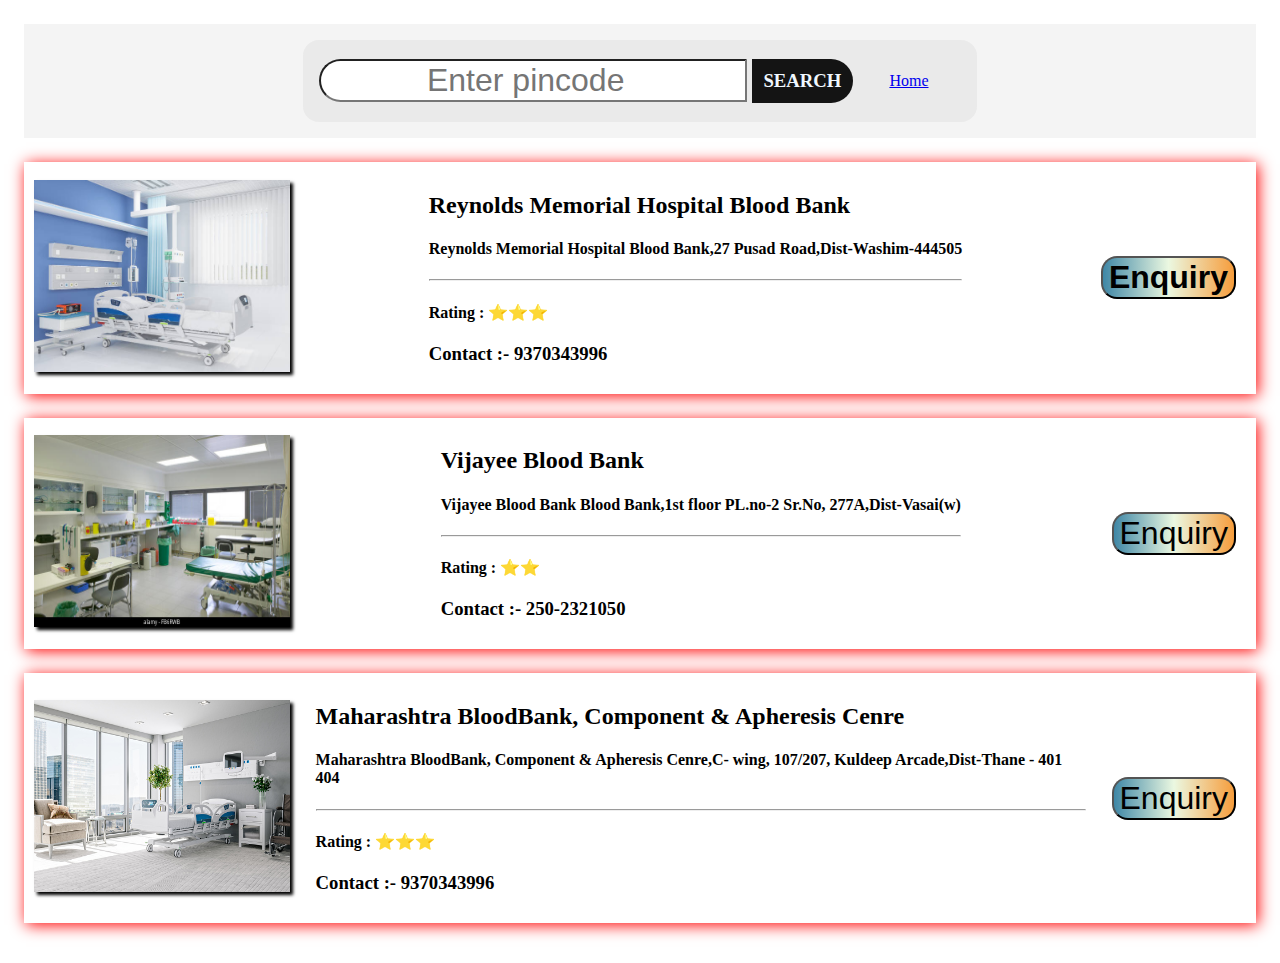
<file: Blood Bank/bloodbank.html>
<!DOCTYPE html>
<html lang="en">

<head>
    <meta charset="UTF-8">
    <meta http-equiv="X-UA-Compatible" content="IE=edge">
    <meta name="viewport" content="width=device-width, initial-scale=1.0">
    <title>Blood Banks</title>
    <link rel="stylesheet" href="bloodbank.css">
</head>

<body>

    <div class="search">
        <div class="search">
            <div>
                <input type="number" placeholder="Enter pincode">
            </div>
            <h3>SEARCH</h3>
            <li class="nav-btn">
                <a href="../index2.html">Home</a>
            </li>
        </div>
    </div>

    <div class="container">
        <div class="photocontainer">
            <img src="./1.jpg" alt="">
        </div>
        <div class="info">
            <h2>Reynolds Memorial Hospital Blood Bank</h2>
            <h4>Reynolds Memorial Hospital Blood Bank,27 Pusad Road,Dist-Washim-444505</h4>
            <hr>
            <h4>Rating : ⭐⭐⭐</h4>
            <h3><b>Contact :- 9370343996</b></h3>
        </div>
        <div class="enquiry">
            <button><a href="">Enquiry</a></button>
        </div>
    </div>

    <div class="container">
        <div class="photocontainer">
            <img src="./3.jpg" alt="">
        </div>
        <div class="info">
            <h2>Vijayee Blood Bank</h2>
            <h4>Vijayee Blood Bank Blood Bank,1st floor PL.no-2 Sr.No, 277A,Dist-Vasai(w)</h4>
            <hr>
            <h4>Rating : ⭐⭐</h4>
            <h3><b>Contact :- 250-2321050</b></h3>
        </div>
        <div class="enquiry">
            <button>Enquiry</button>
        </div>
    </div>

    <div class="container">
        <div class="photocontainer">
            <img src="./2.jpg" alt="">
        </div>
        <div class=" info">
            <h2>Maharashtra BloodBank, Component & Apheresis Cenre</h2>
            <h4>Maharashtra BloodBank, Component & Apheresis Cenre,C- wing, 107/207, Kuldeep Arcade,Dist-Thane - 401 404
            </h4>
            <hr>
            <h4>Rating : ⭐⭐⭐</h4>
            <h3><b>Contact :- 9370343996</b></h3>
        </div>
        <div class="enquiry">
            <button>Enquiry</button>
        </div>
    </div>

    <script src="bloodbank.js"></script>
</body>

</html>
</file>
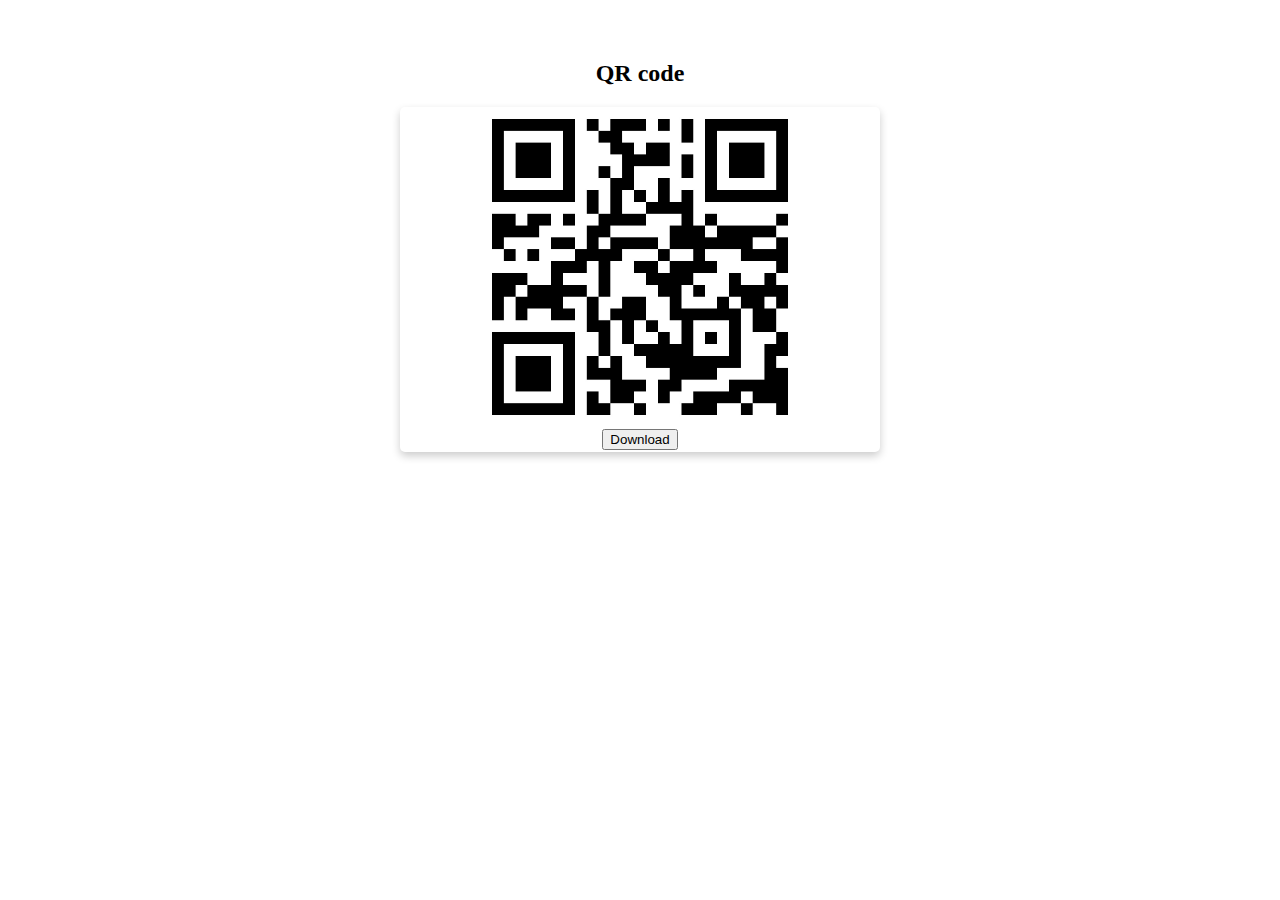
<file: camp/QRcode.html>
<!DOCTYPE html>
<html>

<head>
    <meta name="viewport" content="width=device-width, initial-scale=1">
    <style>
        body {
            padding: 2rem;
            display: flex;
            flex-direction: column;
            align-items: center;
            justify-content: center;
            height: 100%;
        }

        .card {
            box-shadow: 0 4px 8px 0 rgba(0, 0, 0, 0.2);
            transition: 0.3s;
            width: 40%;
            border-radius: 5px;
            display: flex;
            flex-direction: column;
            justify-content: center;
            align-items: center;
        }

        .card:hover {
            box-shadow: 0 8px 16px 0 rgba(0, 0, 0, 0.2);
        }

        img {
            height: 20rem;
            width: 20rem;
            border-radius: 5px 5px 0 0;
        }

        .container {
            padding: 2px 16px;
        }
    </style>
</head>

<body>

    <h2>QR code</h2>

    <div class="card">
        <img src="QR.PNG" alt="QR code" dowmload>
        <div class="container">
            <!-- <h4><b>Jane Doe</b></h4> 
    <p>Interior Designer</p>  -->
            <a href="QR.PNG" download><button>Download</button></a>
        </div>
    </div>

</body>

</html>
</file>
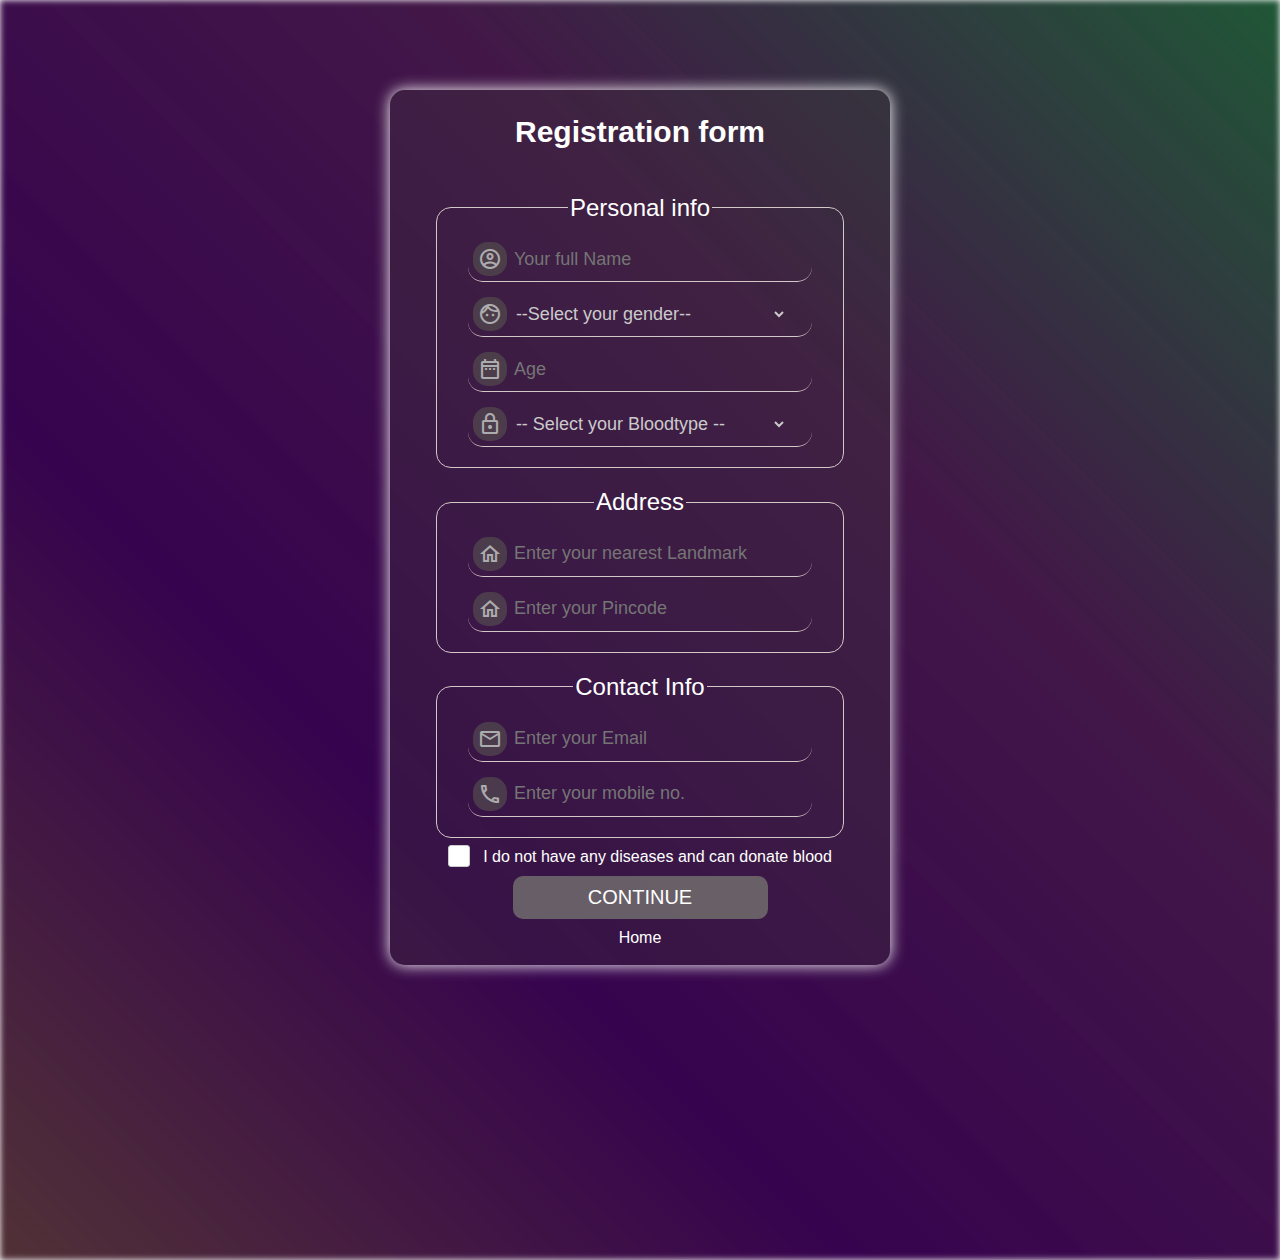
<file: Register/Register.html>
<!DOCTYPE html>
<html lang="en">

<head>
  <meta charset="UTF-8" />
  <meta http-equiv="X-UA-Compatible" content="IE=edge" />
  <meta name="viewport" content="width=device-width, initial-scale=1.0" />

  <!-- For google icons  -->
  <link href="https://fonts.googleapis.com/icon?family=Material+Icons+Outlined" rel="stylesheet" />
  <link rel="stylesheet" href="Register.css" />

  <title>Registration form</title>
</head>

<body>
  <div class="background"></div>
  <div class="container">
    <h2>Registration form</h2>
    <form action="Register.php" method="POST">

      <fieldset class="form-item-container">
        <legend>Personal info</legend>
        <div class="form-item">
          <span class="material-icons-outlined"> account_circle </span>
          <input type="text" name="name" id="name" placeholder="Your full Name" required />
        </div>

        <div class="form-item">
          <span class="material-icons-outlined"> face </span>
          <select name="gender" id="gender" required>
            <option value="">--Select your gender--</option>
            <option value="male">Male</option>
            <option value="female">Female</option>
            <option value="other">Other</option>
          </select>
        </div>

        <div class="form-item">
          <span class="material-icons-outlined"> date_range </span>
          <input type="number" name="age" id="age" placeholder="Age" />
        </div>

        <div class="form-item">
          <span class="material-icons-outlined"> lock </span>
          <select name="bloodtype" id="bloodtype" required>
            <option value="">-- Select your Bloodtype --</option>
            <option value="A+">A+</option>
            <option value="B+">B+</option>
            <option value="AB+">AB+</option>
            <option value="O+">O+</option>
            <option value="A-">A-</option>
            <option value="B-">B-</option>
            <option value="AB-">AB-</option>
            <option value="O-">O-</option>
          </select>
        </div>

      </fieldset>

      <fieldset class="form-item-container">
        <legend>Address</legend>

        <div class="form-item">
          <span class="material-icons-outlined"> home </span>
          <input type="text" name="address" id="address" placeholder="Enter your nearest Landmark" required />
        </div>

        <div class="form-item">
          <span class="material-icons-outlined"> home </span>
          <input type="number" name="pincode" id="pincode" placeholder="Enter your Pincode" required />
        </div>
      </fieldset>

      <fieldset class="form-item-container">
        <legend>Contact Info</legend>

        <div class="form-item">
          <span class="material-icons-outlined"> email </span>
          <input type="email" name="email" id="email" placeholder="Enter your Email" required />
        </div>

        <div class="form-item">
          <span class="material-icons-outlined"> phone </span>
          <input type="tel" name="mobile" id="mobile" placeholder="Enter your mobile no." required maxlength="11" />
        </div>
      </fieldset>
      <div>
        <input type="checkbox" id="eligible" name="eligible" required />
        <label for="eligible">I do not have any diseases and can donate blood</label>
      </div>
      <button type="submit">CONTINUE</button>
      <a href="/INFINITY-BLOOD/index.html">Home</a>
    </form>
  </div>
  <script>
    // window.onload = function () {
    //   alert('WE RECOMMEND YOU TO REGISTER ONLY IF YOU DONT HAVE ANY DISEASE.. AND iF YOUR AGE IS BETWEEN 18-50');
    // };
    document.getElementById('age').addEventListener('input', function (e) {
      const min = 18;
      const max = 50;
      let value = parseInt(e.target.value, 10);

      if (value < min) {
        alert('please enter value between 18 and 50')
        e.target.value = min;
      } else if (value > max) {
        // alert('please enter value less then 50')
        alert('please enter value between 18 and 50')


        e.target.value = max;
      }
    });

    document.getElementById('eligible').addEventListener('change', function (e) {
      if (e.target.checked) {
        alert('Thank you for confirming you do not have any diseases and can donate blood.');
      }
    });
  </script>
</body>

</html>
</file>
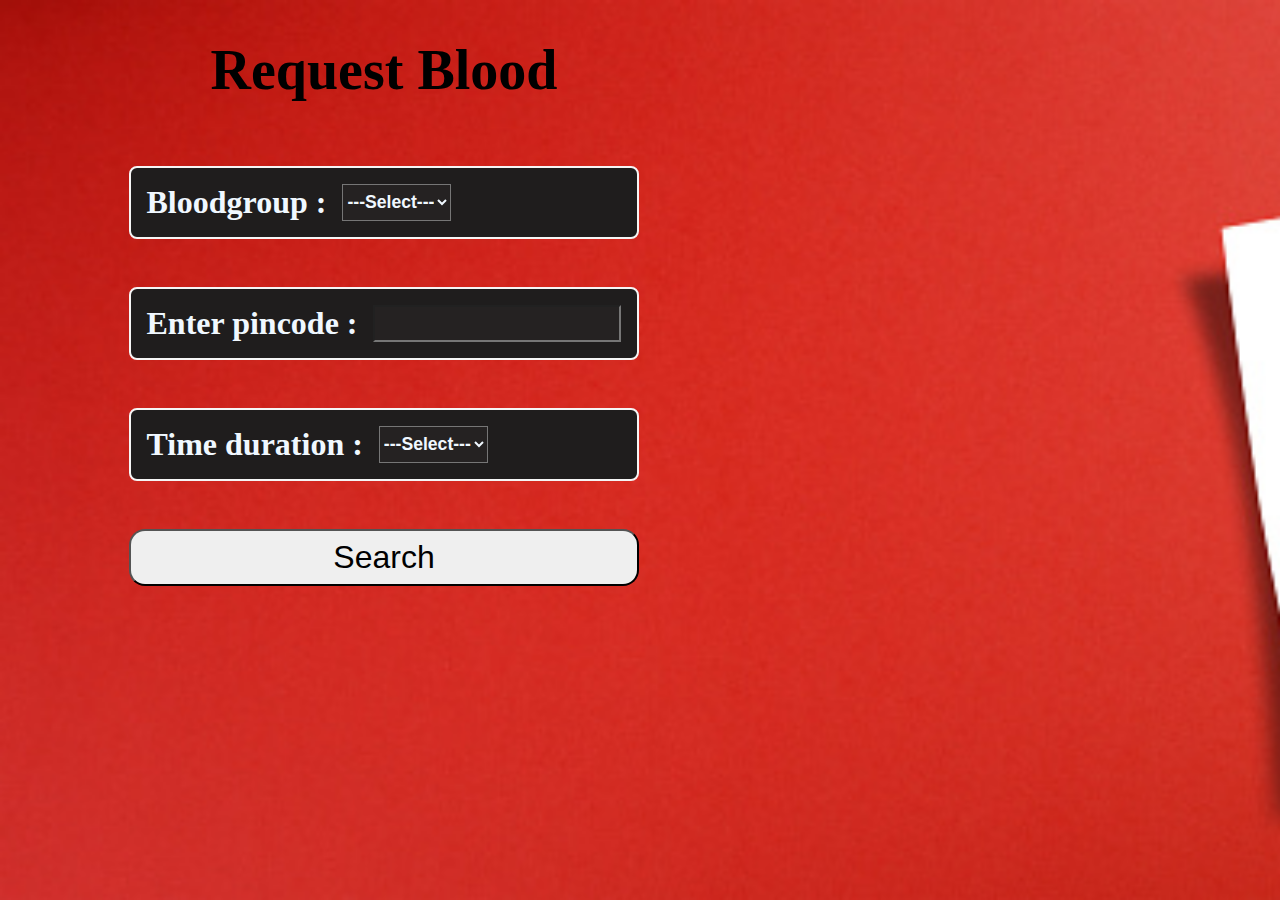
<file: request blood/request.html>
<!DOCTYPE html>
<html lang="en">

<head>
    <meta charset="UTF-8">
    <meta http-equiv="X-UA-Compatible" content="IE=edge">
    <meta name="viewport" content="width=device-width, initial-scale=1.0">
    <title>Document</title>
    <link rel="stylesheet" href="request.css">
</head>

<body>

    <header>
        <h1>Request Blood</h1>
    </header>

    <form action="backend.php" method="POST">
        <div class="container">
            <div class="content">
                <p>Bloodgroup : </p>
                <select name="bloodtype" id="bloodtype" required>
                    <option value="">---Select---</option>
                    <option value="A+">A+</option>
                    <option value="A-">A-</option>
                    <option value="B+">B+</option>
                    <option value="B-">B-</option>
                    <option value="AB+">AB+</option>
                    <option value="AB-">AB-</option>
                    <option value="O+">O+</option>
                    <option value="O-">O-</option>
                </select>
            </div>
            <div class="content">
                <p>Enter pincode : </p>
                <input type="number" name="pincode" id="pincode" required>
            </div>
            <div class="content">
                <p>Time duration : </p>
                <select name="time" id="time" required>
                    <option value="">---Select---</option>
                    <option value="1">1 hour</option>
                    <option value="3">3 hour</option>
                    <option value="5">5 hour</option>
                    <option value="10">10 hour</option>
                    <option value="24">1 day</option>
                </select>
            </div>

            <button type="submit" id="btn1"> Search </button>
        </div>
    </form>

    <!-- <script src="backend.php"></script>
    <script src="request.js"></script> -->
</body>

</html>
</file>
<file: Blood Bank/bloodbank.css>
html {
    margin: 0;
    padding: 1rem;
    /* background-image: url(./bb-bg.jpg);
    background-size: cover;    */
}

.search {
    display: flex;
    justify-content: center;
    align-items: center;
    padding: 1rem;
    gap: 0.3rem;
    background-color: rgba(150, 145, 145, 0.103);

}

.nav-btn {
    margin: 0 1rem;
    padding: 1rem;
    position: relative;
    display: flex;
    justify-content: center;
    align-items: center;
}

.navbar {
    width: calc(98vw - 2rem);
    left: 50%;
    transform: translateX(-50%);
    top: 1%;
    position: absolute;
    display: flex;
    justify-content: space-between;
    align-items: center;
    background-color: rgba(255, 255, 255, 0.1);
    backdrop-filter: blur(10px);
    padding: 1.5rem 1rem;
    border-radius: 20px;
    overflow: hidden;
}

.search .search {
    padding: 0 1rem;
    border-radius: 1rem;
}

.search input {
    font-size: 200%;
    width: 98%;
    text-align: center;
    border-radius: 1.5rem 0 0 1.5rem;
}

.search h3 {
    color: aliceblue;
    padding: 0.7rem;
    background-color: rgb(20, 20, 20);
    border-radius: 0 1.5rem 1.5rem 0;
    cursor: pointer;
}

.search h3:hover {
    box-shadow: 2px 2px 15px red;
    ;
}


.container {
    margin: 1.5rem 0;
    padding: 10px;
    padding-right: 20px;
    display: flex;
    /* flex-direction: column; */
    gap: 2vw;
    justify-items: center;
    justify-content: space-between;
    align-items: center;
    /* border: 2px solid black; */
    box-shadow: 2px 2px 15px red;
}

.photocontainer img {
    width: 20vw;
    height: 15vw;
    box-shadow: .2rem .2rem 0.2rem black;
}

.enquiry {
    display: flex;
    justify-content: center;
    align-items: center;
}

.enquiry button {
    font-size: 200%;
    background: linear-gradient(0.25turn, #3f87a6, #ebf8e1, #f69d3c);
    border-radius: 1rem;
}

.enquiry button a {
    text-decoration: none;
    color: black;
    font-weight: 700;
}


@media screen and (max-width:800px) {

    .container {
        flex-direction: column;
    }

    .photocontainer,
    .photocontainer img {
        width: 100%;
        height: 30vh;
    }

    .info {
        text-align: center;
        justify-items: center;
    }

    .search input {
        width: 97%;
    }
}
</file>
<file: Register/Register.css>
:root {
    --bg: linear-gradient(45deg, rgb(209, 127, 140), rgb(140, 8, 201), rgba(159, 33, 175, 0.877), rgb(82, 224, 141));
    --borderColor: rgb(211, 200, 200);
}


body {
    padding: 0;
    margin: 0;
    color: white;
    font-family: Arial, Helvetica, sans-serif;
    /* height: 100%; */
}

.background {
    /* background: url('./background-img.jpg') rgba(0, 0, 0, 0.61); */
    background: var(--bg);
    background-color: rgba(0, 0, 0, 0.61);
    background-repeat: no-repeat;
    background-size: cover;
    background-blend-mode: darken;
    position: absolute;
    top: 0;
    bottom: 0;
    left: 0;
    right: 0;
    z-index: -1;
    filter: blur(3px);
    /* min-height: 100vmax; */
    height:140vh;

}

h2 {
    font-size: 30px;
}

.container {
    display: flex;
    flex-direction: column;
    align-items: center;
    text-align: center;
    background: rgba(58, 55, 55, 0.3);
    box-shadow: 0 0 15px rgb(255, 255, 255);
    border-radius: 15px;
    width: 500px;
    margin: 10vh auto;
    padding-bottom: 0.5rem;
}

form {
    padding: 10px;
    display: flex;
    flex-direction: column;
    width: 85%;
}

.form-item-container {
    width: 90%;
    background: transparent;
    margin: 10px auto;
    align-items: center;
    border-radius: 15px;
    border: 1px solid var(--borderColor);
}

legend {
    font-size: 150%;
    margin: 0 auto;
    font-weight: 500;
}

.form-item {
    display: flex;
    width: 90%;
    background: transparent;
    margin: 10px auto;
    align-items: center;
    border-radius: 15px;
    border-bottom: 1px solid var(--borderColor);
    /* transition: border 1s ease; */
}

.form-item:hover {
    border: 2px solid var(--borderColor);
    cursor: pointer;
}

/* input,select,option{
    font-size: 18px;
    width: 80%;
    height: 30px;
    outline: none;
    background: transparent;
    border: none;
    margin: auto;
    color: white;
} */
input {
    font-size: 18px;
    width: 80%;
    height: 30px;
    outline: none;
    background: transparent;
    border: none;
    color: rgb(255, 255, 255);
}

option {
    font-size: 18px;
    width: 80%;
    height: 30px;
    outline: none;
    background: transparent;
    border: none;
    margin: auto;
    color: rgb(2, 2, 2);
}

select {
    font-size: 18px;
    width: 80%;
    height: 30px;
    outline: none;
    background: transparent;
    /* border-radius: 15px */
    border: none;
    /* margin: auto; */
    color: rgb(202, 202, 202);
}

span {
    margin: 5px;
    color: rgb(172, 172, 172);
    cursor: default;
    user-select: none;
    background: rgba(85, 81, 81, 0.637);
    padding: 5px;
    border-radius: 15px;
}

button[type="submit"] {
    width: 60%;
    font-size: 20px;
    margin: 10px auto;
    padding: 10px 16px;
    color: white;
    background: rgba(122, 123, 116, 0.72);
    border: none;
    border-radius: 10px;
    text-align: center;
    position: relative;
    z-index: 1;
}

/* button[type="submit"]:hover {
    background: rgb(172, 134, 8);
} */
button[type="submit"]::after {
    content: '';
    position: absolute;
    inset: 0;
    background-color: rgba(116, 90, 6, 0.616);
    width: 100%;
    height: 100%;
    transform: scaleX(0);
    transform-origin: right;
    transition: transform 200ms ease-in;
    border-radius: 10px;
    z-index: -1;
}

button[type="submit"]:hover::after {
    transform: scaleX(100%);
    transform-origin: left;
}

p:first-of-type {
    font-size: 18px;
    margin: 0;
}

p {
    font-size: 18px;
    margin: 5px;
}

a {
    color: white;
    text-decoration: none;
    position: relative;
    /* border: 2px solid red; */
    
}

a::after {
    content: '';
    position: absolute;
    inset: 0;
    top: 90%;
    width: 100%;
    height: 2px;
    background-color: grey;
    transform: scaleX(0);
    transition: transform 200ms;
    transform-origin:center;
}

a:hover {
    color: grey;
}

a:hover::after {

    align-items: center;
    transform: scaleX(20%);
    cursor: pointer;
}

#psw {

    margin-right: 1rem;
    border: solid 2px rgb(167, 167, 167);
    border-radius: 50%;
    aspect-ratio: 1;
    width: 1rem;
    position: relative;
}


@media screen and (max-width:550px) {
    .container {
        width: 90%;
    }

}
 input[type="checkbox"] {
    display: none;
  }

 input[type="checkbox"] + label {
    position: relative;
    padding-left: 35px;
    cursor: pointer;
    user-select: none;
  }

 input[type="checkbox"] + label::before {
    content: '';
    display: inline-block;
    width: 20px;
    height: 20px;
    border: 1px solid #ccc;
    border-radius: 3px;
    position: absolute;
    left: 0;
    top: 50%;
    transform: translateY(-50%);
    background-color: white;
  }

 input[type="checkbox"]:checked + label::before {
    content: '✓';
    display: flex;
    justify-content: center;
    align-items: center;
    font-size: 16px;
    color: white;
    background-color: #4caf50;
    border: none;
  }
</file>
<file: request blood/request.css>
body {
    padding: 0;
    margin: 0;
    /* background-image: linear-gradient(90deg, rgb(9, 92, 92), rgb(16, 121, 121), rgb(30, 100, 100)); */
    background-image: url("./bd-2.jpg");
    background-size: cover;
    min-height: 100vh;
    /* max-width: 100vw; */
    display: flex;
    flex-direction: column;
    align-items: center;
}

.container {
    display: flex;
    flex-direction: column;
    gap: 3rem;
}

.content {
    display: flex;
    background-color: rgb(31, 29, 29);
    color: aliceblue;
    flex-direction: row;
    gap: 1rem;
    padding: 1rem;
    border-radius: .5rem;
    border: 2px solid whitesmoke;
}

select,
option,
input {
    /* background-color: rgb(90, 67, 67); */
    /* background-color: rgb(13, 122, 122); */
    background-color: rgba(41, 38, 38, 0.644);
    font-size: 110%;
    font-weight: bold;
}

select {
    color: aliceblue;
}

option {
    background-color: rgba(41, 38, 38, 0.644);
    color: aliceblue;
}

h1 {
    font-size: 350%;
    margin-bottom: 4rem;
    /* border: 1px double black; */
    padding-left: 1rem;
    padding-right: 1rem;
    margin-right: 40vw;
}

p {
    font-size: 200%;
    padding: 0;
    margin: 0;
    font-weight: bolder;
}

button {
    padding: .5rem 0;
    font-size: 200%;
    border-radius: 1rem;
}

form {
    margin-right: 40vw;
}

/* Css 2 */

.container2 {
    margin: .5rem .2rem;
    padding: 1rem;
    display: flex;
    gap: 1rem;
    min-width: 80vw;
    border: .1rem solid black;
    justify-content: space-between;
}

.sn,
.name,
.mobile {
    /* width: 5rem;
    height: 1rem; */
    padding: .5rem 1rem;
    /* border: 2px solid red; */
    font-weight: 900;
    font-size: 140%;
}

.new {
    margin-bottom: 2rem;
}
</file>
